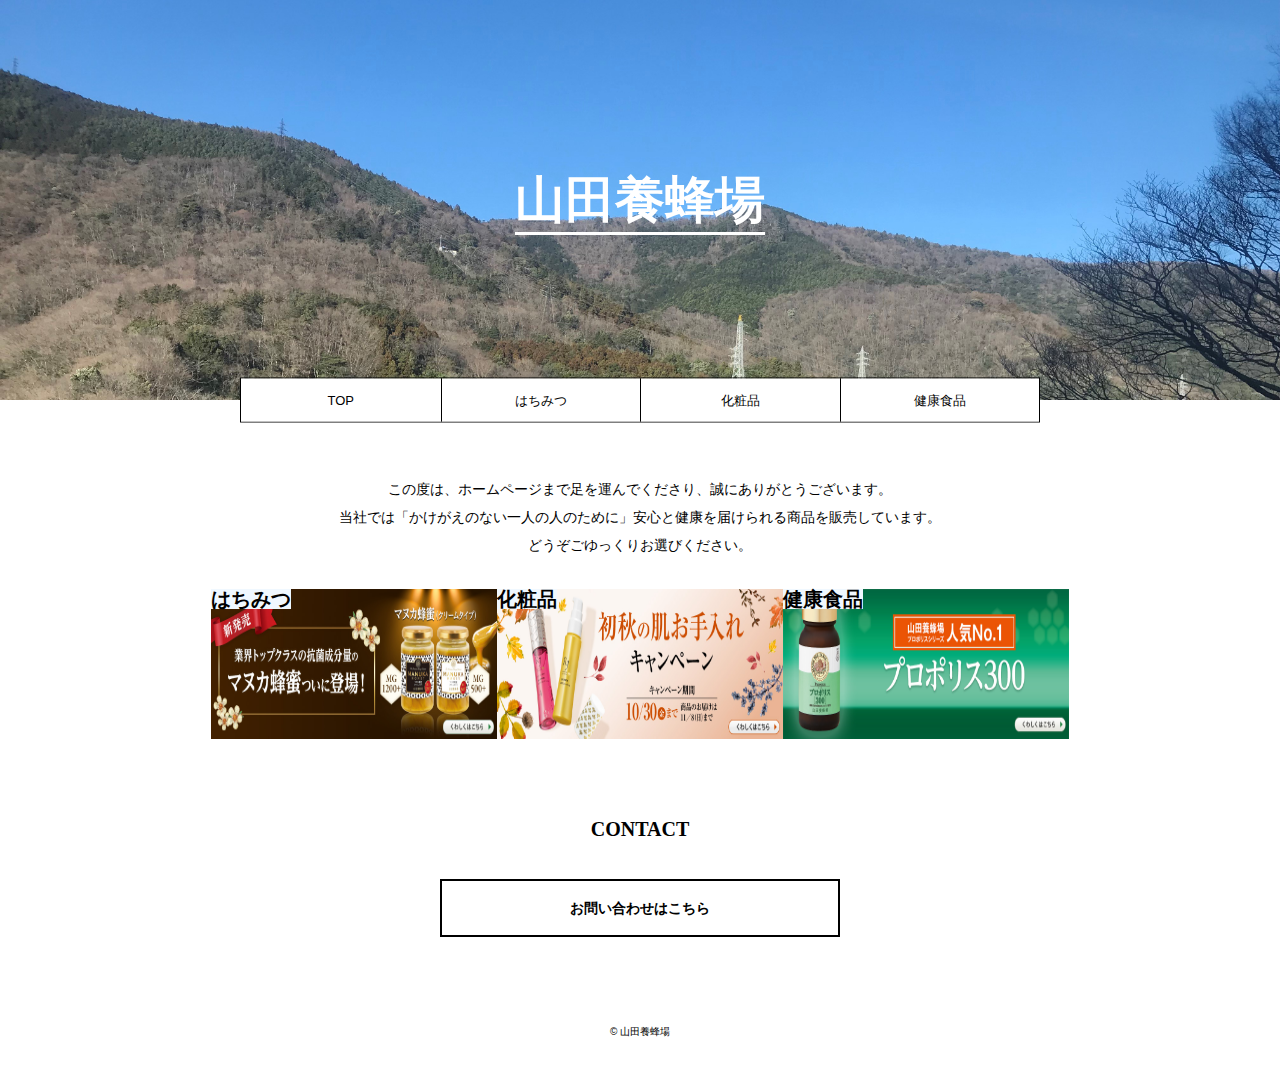
<file: index.html>
<!DOCTYPE html>
<html lang="ja">
<head>
<meta charset="utf-8">
<meta http-equiv="X-UA-Compatible" content="IE=edge">
<meta name="viewport" content="width=device-width,user-scalable=yes,initial-scale=1.0">
<title>TOP | 山田養蜂場</title>
<link rel="apple-touch-icon" href="assets/img/common/apple-touch-icon.png">
<link rel="stylesheet" href="assets/css/reset.css">
<link rel="stylesheet" href="assets/css/common.css">
<link rel="stylesheet" href="assets/css/top.css">
<link rel="stylesheet" href="assets/css/rom.css">
</head>
<body>
  <header class="header">
    <div class="catch-copy"><span>山田養蜂場</span></div>
  </header>
  <nav class="globalnav">
    <ul class="globalnav-list">
      <li><a href="index.html">TOP</a></li>
      <li><a href="menu/index.html">はちみつ</a></li>
      <li><a href="access/index.html">化粧品</a></li>
      <li><a href="menu2/index.html">健康食品</a></li>
    </ul>
  </nav>
  <main class="main">
    <div class="wrapper">
    <div class="lead">
      この度は、ホームページまで足を運んでくださり、誠にありがとうございます。<br>当社では「かけがえのない一人の人のために」安心と健康を届けられる商品を販売しています。<br>どうぞごゆっくりお選びください。
    </div>
    <div class="img-link-wrap">
      <section class="img-link">
        <a href="menu/index.html">
          <img src="assets/img/top/04.jpg" height="150" alt="メニュー画像">
          <h2 class="heading02"><span>はちみつ</span></h2>
        </a>
      </section>
      <section class="img-link">
        <a href="access/index.html">
          <img src="assets/img/top/03.jpg"height="150" alt="アクセス画像">
          <h2 class="heading02"><span>化粧品</span></h2>
        </a>
      </section>
      <section class="img-link">
        <a href="access/index.html">
          <img src="assets/img/top/06.jpg"height="150" alt="アクセス画像">
          <h2 class="heading02"><span>健康食品</span></h2>
        </a>
      </section>
      </div>
      <section>
      <h2 class="heading02 heading02-contact"><span>CONTACT</span></h2>
      <a href="contact/index.html" class="btn">お問い合わせはこちら</a>
    </section>
  </div><!-- wrapper -->
  </main>
  <footer class="footer">
    <p class="copy"><small>&copy; 山田養蜂場</small></p>
  </footer>
  <script src="js/app.js"></script>
  <script src="js/jquery-3.5.1.min.js"></script>
  <script src="slick/slick.min.js"></script>
</body>
</html>
</file>
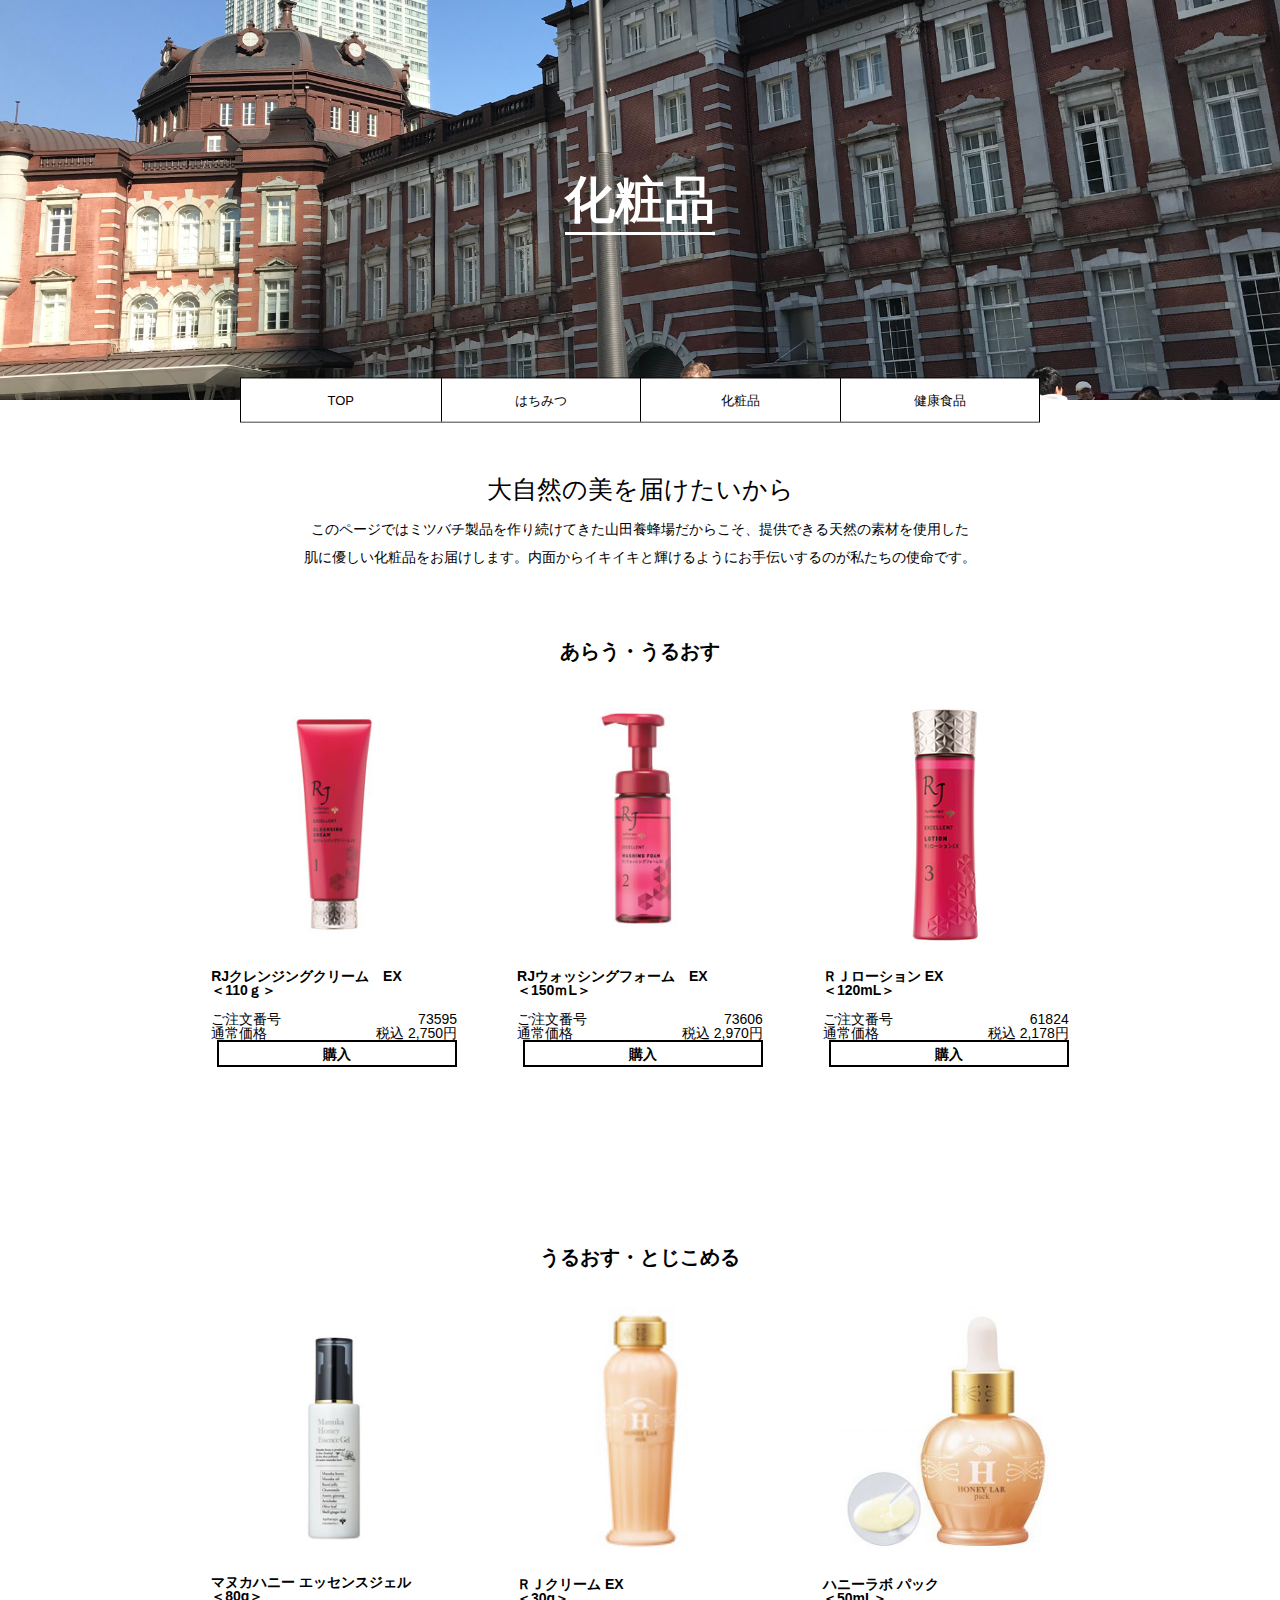
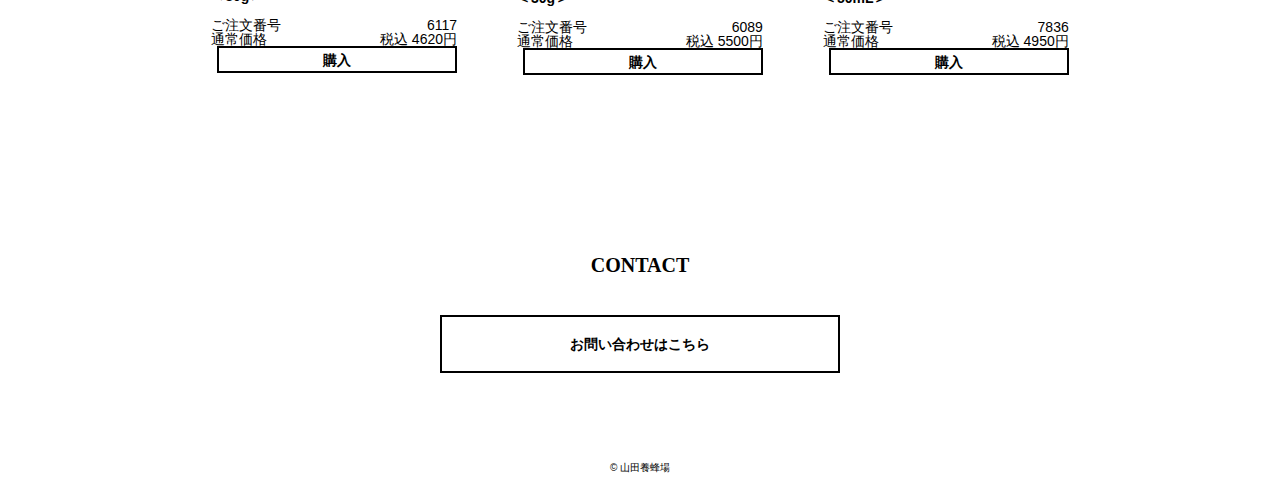
<file: access/index.html>
<!DOCTYPE html>
<html lang="ja">
<head>
<meta charset="utf-8">
<meta http-equiv="X-UA-Compatible" content="IE=edge">
<meta name="viewport" content="width=device-width,user-scalable=yes,initial-scale=1.0">
<title>化粧品 | 山田養蜂場</title>
<link rel="apple-touch-icon" href="../assets/img/common/apple-touch-icon.png">
<link rel="stylesheet" href="../assets/css/reset.css">
<link rel="stylesheet" href="../assets/css/common.css">
<link rel="stylesheet" href="../assets/css/access.css">
</head>
<body>
  <header class="header header-access">
    <div class="catch-copy"><span>化粧品</span></div>
  </header>
  <nav class="globalnav">
    <ul class="globalnav-list">
      <li><a href="../index.html">TOP</a></li>
      <li><a href="../menu/index.html">はちみつ</a></li>
      <li><a href="index.html">化粧品</a></li>
      <li><a href="../menu2/index.html">健康食品</a></li>
    </ul>
  </nav>
  <main class="main">
    <div class="wrapper">  
    <div class="lead">
     <div class="lead-title">大自然の美を届けたいから<br></div>
     このページではミツバチ製品を作り続けてきた山田養蜂場だからこそ、提供できる天然の素材を使用した<br>肌に優しい化粧品をお届けします。内面からイキイキと輝けるようにお手伝いするのが私たちの使命です。
    </div>
    <secition class="section01">
    <div id="gallery">
      <div class="main">
      </div>
          <div class="thumb">
      </div>
  </div>
</secition>
    <section class="menu-category"><h2 class="heading02 heading02--menu"><span>あらう・うるおす</span></h2>
    <ul class="menu-wrap">
      <li class="menu">
        <div class="menu-img">
          <img src="../assets/img/menu/11.jpg" alt="">
        </div>
        <p class="menu-name-ja">RJクレンジングクリーム　EX<br>＜110ｇ＞</p>
        <div class="menu-price"><span>ご注文番号</span><span>73595</span></div>
        <div class="menu-price"><span>通常価格</span><span>税込 2,750円</span></div>
        <a href="../buypage/index.html" div class="buy" >購入</a>
      </li>
      <li class="menu">
        <div class="menu-img">
          <img src="../assets/img/menu/12.jpg" alt="">
        </div>
        <p class="menu-name-ja">RJウォッシングフォーム　EX<br>＜150ｍL＞</p>
        <div class="menu-price"><span>ご注文番号</span><span>73606</span></div>
        <div class="menu-price"><span>通常価格</span><span>税込 2,970円</span></div>
        <a href="../buypage/index.html" div class="buy" >購入</a>
      </li>
      <li class="menu">
        <div class="menu-img">
          <img src="../assets/img/menu/13.jpg" alt="">
        </div>
        <p class="menu-name-ja">ＲＪローション EX<br>＜120mL＞</p>
        <div class="menu-price"><span>ご注文番号</span><span>61824</span></div>
        <div class="menu-price"><span>通常価格</span><span>税込 2,178円</span></div>
        <a href="../buypage/index.html" div class="buy" >購入</a>
      </li>
    </ul>
  </section>
  <section class="menu-category"><h2 class="heading02 heading02--menu"><span>うるおす・とじこめる</span></h2>
    <ul class="menu-wrap">
      <li class="menu">
        <div class="menu-img">
          <img src="../assets/img/menu/14.jpg" alt="">
        </div>
      <p class="menu-name-ja">マヌカハニー エッセンスジェル<br>＜80g＞</p>
      <div class="menu-price"><span>ご注文番号</span><span>6117</span></div>
      <div class="menu-price"><span>通常価格</span><span>税込 4620円</span></div> 
      <a href="../buypage/index.html" div class="buy" >購入</a>
      </li>
      <li class="menu">
        <div class="menu-img">
          <img src="../assets/img/menu/17.jpg" height="248" alt="">
        </div>
        <p class="menu-name-ja">ＲＪクリーム EX <br>＜30g＞</p>
        <div class="menu-price"><span>ご注文番号</span><span>6089</span></div>
        <div class="menu-price"><span>通常価格</span><span>税込 5500円</span></div> 
        <a href="../buypage/index.html" div class="buy" >購入</a>
      </li>
      <li class="menu">
        <div class="menu-img">
          <img src="../assets/img/menu/16.jpg" width="246" height="248" alt="">
        </div>
        <p class="menu-name-ja">ハニーラボ パック<br>＜50mL＞</p>
        <div class="menu-price"><span>ご注文番号</span><span>7836</span></div>
        <div class="menu-price"><span>通常価格</span><span>税込 4950円</span></div> 
        <a href="../buypage/index.html" div class="buy" >購入</a>
      </li>
    </ul>
  </section>
    <section>
      <h2 class="heading02 heading02-contact"><span>CONTACT</span></h2>
      <a href="../contact/index.html" class="btn">お問い合わせはこちら</a>
    </section>
  </div><!-- wrapper -->
  </main>
  <footer class="footer">
    <p class="copy"><small>&copy; 山田養蜂場</small></p>
  </footer>
</body>
</html>
</file>
<file: assets/css/common.css>
@charset "UTF-8";
.header{
  position: relative;
  width: 100%;
  height: 100%;
  padding-bottom: 100%;
  background: url(../img/top/1447.JPG) no-repeat center center/cover;
}

@media print, screen and (min-width: 768px){
  .header{
    height: 400px;
    padding-bottom: 0;
  }
}

.logo{
  width: 60px;
  padding: 10px;
  background: #fff;
  position: absolute;
  top: 0;
  left: 20px;
}

@media print, screen and (min-width:768px){
  .logo{
    width: 110px;
    padding: 20px;
    left: 40px;
  }
}
.catch-copy, page-title{
  text-align: center;
  width: 100%;
  color: #fff;
  font-family:"ヒラギノ明朝 ProN W3", "Hiragino Mincho ProN", "HG明朝E", "ＭＳ Ｐ明朝", "ＭＳ 明朝", serif; 
  font-size: 6vw;
  font-weight: bold;
  position: absolute;
  top: 50%;
  left: 0;
  -webkit-transform: translate(0, -50%);
  transform: translate(0.-50%);
}

.catch-copy span, .page-title span {
border-bottom: 3px solid #fff;
padding-bottom: 4px; 
}

@media print, screen and (min-width:768px){
  .catch-copy , .page-title{
    font-size: 50px;
  }

} 
.heading02 {
  text-align: center;           
  font-size: 16px;            
  font-weight: bold;         
  color: #000;                 
  font-family: "ヒラギノ明朝 ProN W3", "Hiragino Mincho ProN", "HG明朝E", "ＭＳ Ｐ明朝", "ＭＳ 明朝", serif;
  margin-bottom: 20px;  
}

@media print, screen and (min-width: 768px){
  .heading02{
    font-size: 20px;
    margin-bottom: 40px;
  }
}

.heading02 span {
  padding-bottom: 4px;        
}


.lead {
  font-size: 14px;            
  line-height: 2.0;            
}

.btn {
  display: block;                
  text-align: center;           
  width: 200px;                 
  margin: 0 auto 60px;       
  border: 2px solid #000;      
  text-decoration: none;       
  padding: 13px 0 12px;        
  font-weight: bold;            
}

@media print, screen and (min-width:768px){
  .btn{
    width: 400px;
    padding: 20px 0;
    font-size: 14px;
  }
}

.footer {
  padding: 15px 10px;          
}

@media print, screen and (min-width:768px){
  .footer{
    padding: 30px 10px;
  }
}

.copy {
  text-align: center;         
  font-size: 1.0rem;            
}

.globalnav {
  position: relative;
  padding: 0 10px;
  -webkit-transform: translate(0, -50%); 
  transform: translate(0, -50%);
}

.globalnav li{
  display: table-cell;
  text-align: center;
}

.globalnav-list{
  width: 100%;
  max-width: 800px;
  margin: 0 auto;
  display: table;
  table-layout: fixed;
  border: 1px solid #000;
}
 
.globalnav li:not(:first-child){
  border-left: 1px solid #000;
}

.globalnav li a{
  font-size: 1.3rem;
  display: block;
  background: #fff;
  text-decoration: none;
  padding: 15px 0;
}

.globalnav li a:hover{
  opacity: 1;
}

@media print, screen and (min-width:768px){
  .globalnav li a:hover{
    background: #000;
    color:#fff;
  }
}

.buy{
  float: right;
  display: block;                
  text-align: center;           
  width: 240px;                 
  margin: 0 auto 60px;       
  border: 2px solid #000;      
  text-decoration: none;       
  padding: 5px 0 4px;        
  font-weight: bold; 
}
</file>
<file: assets/css/top.css>
@charset "UTF-8";
.wrapper{
    max-width: 960px;
    margin: 0 auto;
    padding: 0 4%;
}

.lead{
    padding: 30px 0;
}

@media print, screen and (min-width: 768px) {
    .lead{
        width: 800px;
        margin: 0 auto;
        text-align: center;
    }
}

.img-link-wrap {
    margin-bottom: 40px;
}

@media print, screen and (min-width:768px){
    .img-link-wrap{
        display: -webkit-flex;
        display: -ms-flexbox;
        display: flex;
        margin-bottom: 80px;
    }
    .img-link{
        width: 50%;
    }

    } 
    .img-link a {
        display: block;
        position: relative;
        z-index: 1;
    }
    
    
    .img-link a .heading02{
        color: black;
        z-index: 2;
        position: absolute;
        top: 0;
        left: 0;
        margin: 0;
        background-color: aliceblue;
        
    }

.img-link a img {
    display: block;
}
</file>
<file: assets/css/rom.css>
#form {
    display: none;
}
</file>
<file: assets/css/access.css>
@charset "UTF-8";
.header.header-access {
    background: url(../img/access/1522.JPG) no-repeat center center/cover;
}

.wrapper{
    max-width: 960px;
    margin: 0 auto;
    padding: 0 4%;
}

.lead{
    padding:30px 0;
}

@media print, screen and (min-width:768px){
    .lead{
        width: 800px;
        margin: auto;
        text-align: center;
    }
}

.lead-title{
    font-size: 25px;
    margin-bottom: 10px;
    font-size: bold;
    line-height: 1.2;
    font-family: "ヒラギノ明朝 ProN W3", "Hiragino Mincho ProN", "HG明朝E", "ＭＳ Ｐ明朝", "ＭＳ 明朝", serif;
}

.menu{
    padding: 15px 0;
    border-bottom: 1px solid #eee;
    list-style: none;
}

@media print, screen and (min-width:768px){
    .menu-wrap{
        display: -webkit-flex;
        display: -ms-flexbox;
        display: flex;
        -webkit-flex-wrap: wrap;
        -ms-flex-wrap: wrap;
        flex-wrap: wrap;
     }
    .menu{
        width: 33.33%;
        padding: 0 30px;
        margin-bottom: 60px;
        border-bottom: none;
    }
}


.menu-img{
    margin-bottom: 20px;
}

.menu-name-en{
    font-size: 20px;
    font-family: "ヒラギノ明朝 ProN W3", "Hiragino Mincho ProN", "HG明朝E", "ＭＳ Ｐ明朝", "ＭＳ 明朝", serif;
    font-weight: bold;
    margin-bottom: 15px;
}

.menu-name-ja{
    font-size: 14px;
    font-weight: bold;
    margin-bottom: 15px;
}

.menu-price{
    font-size: 14px;
    display: -webkit-flex;
    display: -ms-flexbox;
    display: flex;
    -webkit-justify-content: space-between;
    -ms-flex-pack: justify;
    justify-content:space-between;
}

.menu-price ＋ .menu-price{
    margin-top: 5px;
}

.menu-category{
    margin-bottom: 60px;
}

@media print, screen and (min-width: 768px) {
    .menu-category {
      margin: 0 -30px 60px;       
    }
  }

  .section01 {
    background-color: #444;
    box-sizing: border-box;
    text-align: center;
    margin-bottom: 10px;
}
  
  #gallery {
    margin:auto;
    padding-top: 40px;
    width: 500px;
}

#gallery .main img {
    border: 4px solid #fff;
    box-shadow: 0px 0px 14px #000;
    width: 100%;
}

#gallery .main p {
    color:#000;
    font-size: 20px;
    font-weight: bold;
    margin-top: 10px;
}

#gallery .thumb img {
    border: 4px solid #fff;
    border-radius: 400px;
    box-shadow: 0px 0px 10px #000;
    height: 60px;
    margin: 10px;
    width: 60px;
}
</file>
